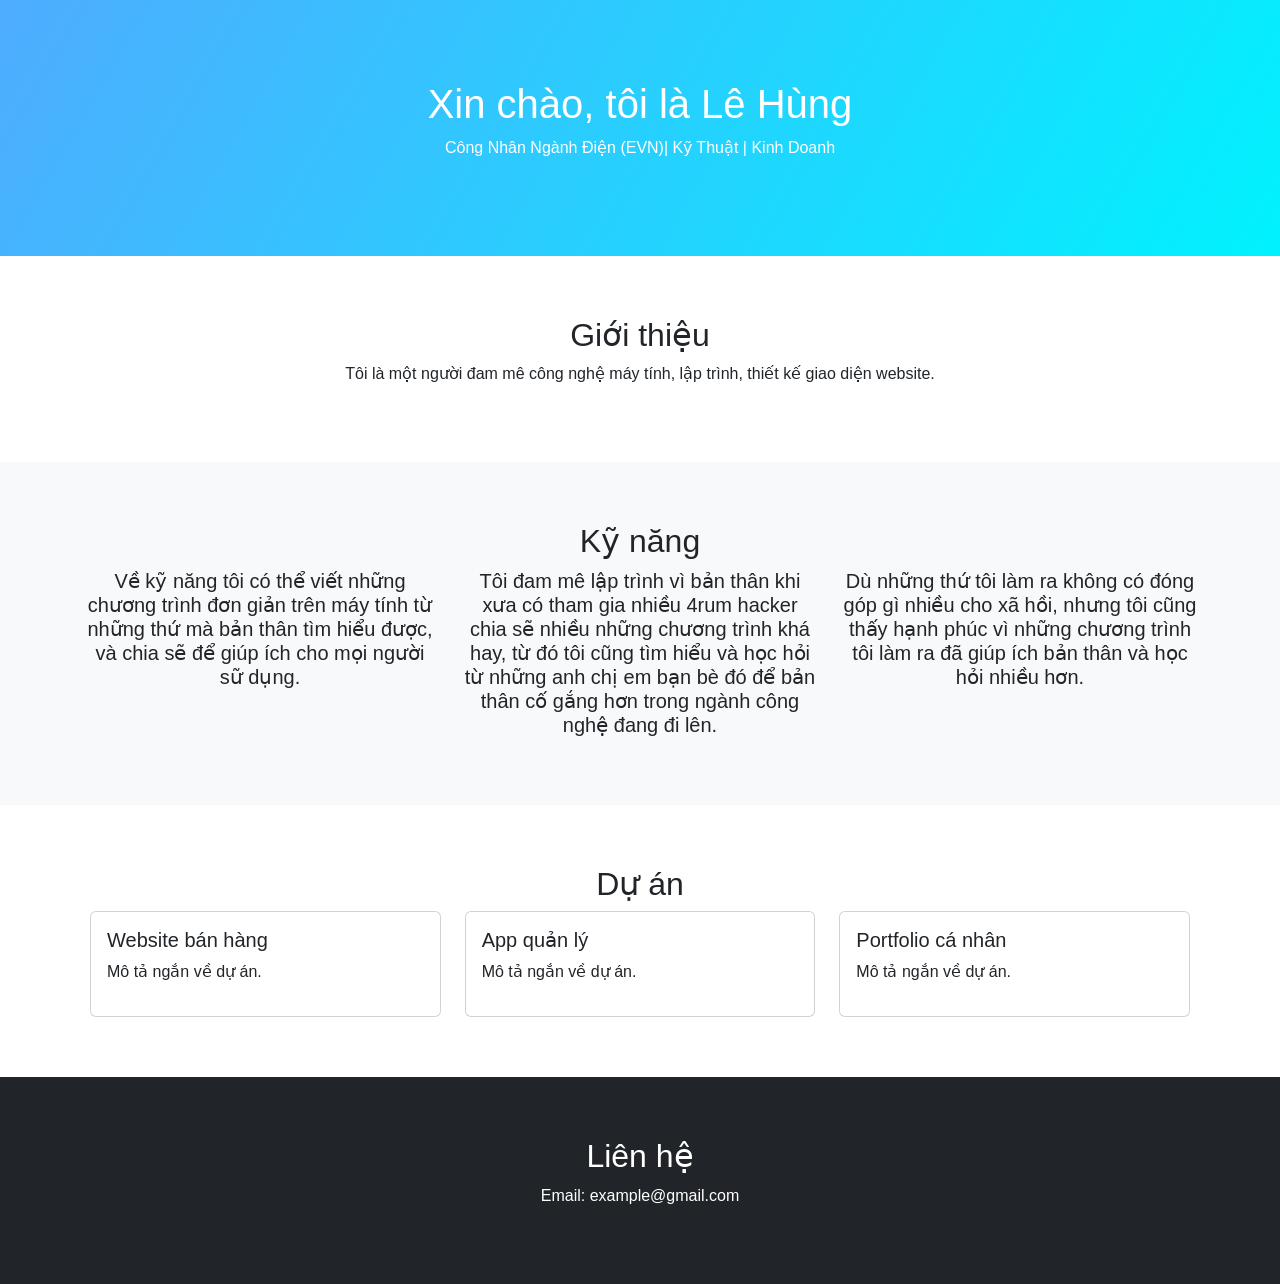
<file: blog/index.html>
<!DOCTYPE html>
<html lang="vi">
<head>
  <meta charset="UTF-8">
  <title>Blog Lê Hùng</title>
  <meta name="viewport" content="width=device-width, initial-scale=1">

  <!-- Bootstrap -->
  <link href="https://cdn.jsdelivr.net/npm/bootstrap@5.3.0/dist/css/bootstrap.min.css" rel="stylesheet">

  <style>
    body { font-family: Arial; }
    .hero {
      background: linear-gradient(120deg, #4facfe, #00f2fe);
      color: white;
      padding: 80px 20px;
      text-align: center;
    }
    .section { padding: 60px 20px; }
    .card:hover { transform: scale(1.05); transition: 0.3s; }
  </style>
</head>

<body>

<!-- HERO -->
<div class="hero">
  <h1>Xin chào, tôi là Lê Hùng</h1>
  <p>Công Nhân Ngành Điện (EVN)| Kỹ Thuật | Kinh Doanh</p>
</div>

<!-- GIỚI THIỆU -->
<div class="section container text-center">
  <h2>Giới thiệu</h2>
  <p>Tôi là một người đam mê công nghệ máy tính, lập trình, thiết kế giao diện website.</p>
</div>

<!-- KỸ NĂNG -->
<div class="section bg-light">
  <div class="container">
    <h2 class="text-center">Kỹ năng</h2>
    <div class="row text-center">
      <div class="col-md-4">
        <h5>Về kỹ năng tôi có thể viết những chương trình đơn giản trên máy tính từ những thứ mà bản thân tìm hiểu được, và chia sẽ để giúp ích cho mọi người sữ dụng.</h5>
      </div>
      <div class="col-md-4">
        <h5>Tôi đam mê lập trình vì bản thân khi xưa có tham gia nhiều 4rum hacker chia sẽ nhiều những chương trình khá hay, từ đó tôi cũng tìm hiểu và học hỏi từ những anh chị em bạn bè đó để bản thân cố gắng hơn trong ngành công nghệ đang đi lên.</h5>
      </div>
      <div class="col-md-4">
        <h5>Dù những thứ tôi làm ra không có đóng góp gì nhiều cho xã hồi, nhưng tôi cũng thấy hạnh phúc vì những chương trình tôi làm ra đã giúp ích bản thân và học hỏi nhiều hơn.</h5>
      </div>
    </div>
  </div>
</div>

<!-- DỰ ÁN -->
<div class="section container">
  <h2 class="text-center">Dự án</h2>
  <div class="row">
    <div class="col-md-4">
      <div class="card p-3">
        <h5>Website bán hàng</h5>
        <p>Mô tả ngắn về dự án.</p>
      </div>
    </div>
    <div class="col-md-4">
      <div class="card p-3">
        <h5>App quản lý</h5>
        <p>Mô tả ngắn về dự án.</p>
      </div>
    </div>
    <div class="col-md-4">
      <div class="card p-3">
        <h5>Portfolio cá nhân</h5>
        <p>Mô tả ngắn về dự án.</p>
      </div>
    </div>
  </div>
</div>

<!-- LIÊN HỆ -->
<div class="section bg-dark text-white text-center">
  <h2>Liên hệ</h2>
  <p>Email: example@gmail.com</p>
</div>

</body>
</html>
</file>
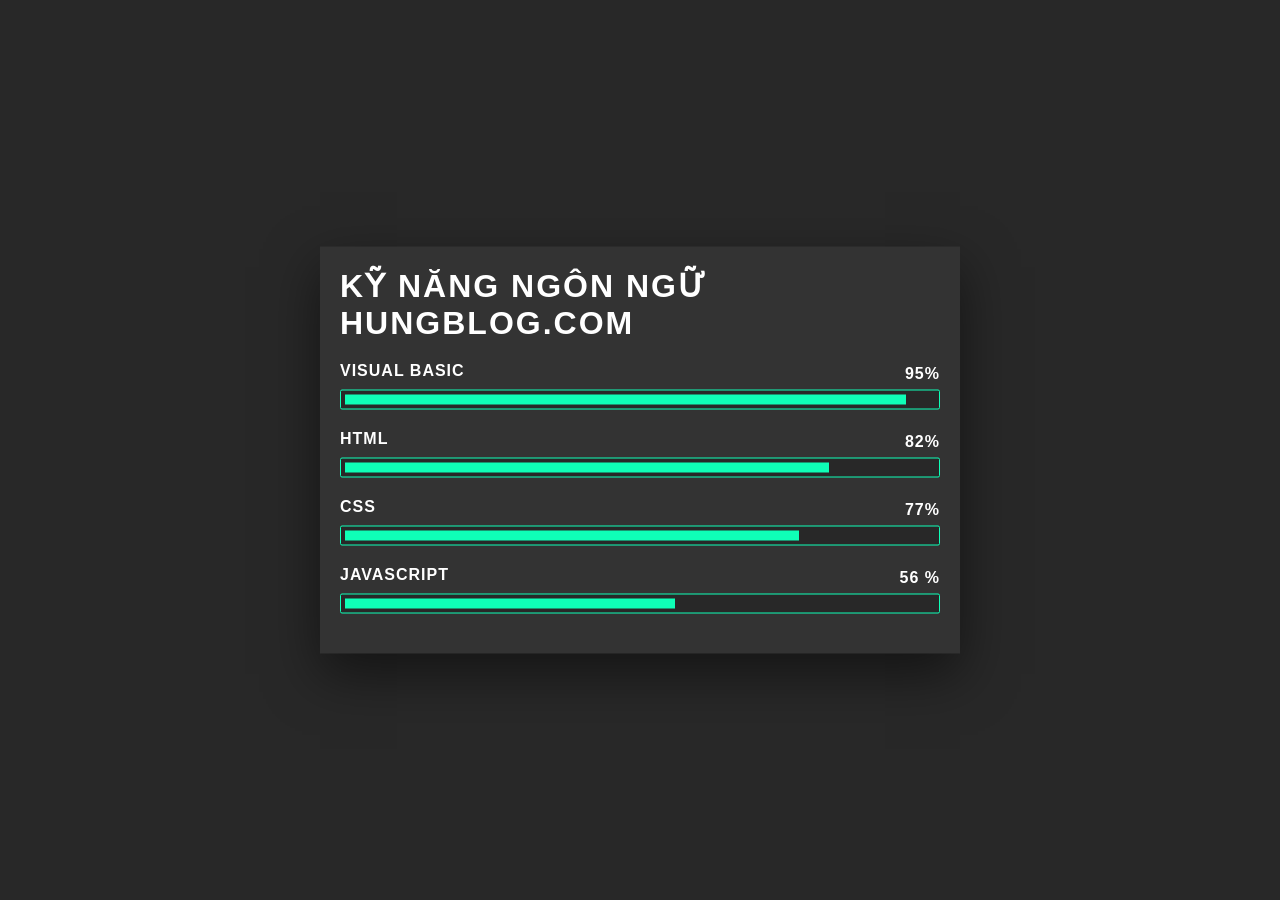
<file: blog/process.html>
<!DOCTYPE html> 
<html  lang= "vn" > 
<head> 
    <meta  charset= "UTF-8" > 
    <meta  name= "viewport"  content= "width=device-width, initial-scale=1.0" > 
    <meta  http-equiv= "X-UA-Compatible"  content= "ie=edge" > 
    <title> Thanh tiến độ kỹ năng </title> 
    <link  rel= "stylesheet"  href= "process.css" > 
</head> 
<body> 
    <div  class= "center" > 
       <h1> Kỹ năng ngôn ngữ HungBlog.Com </h1> 
       <div  class= "skillbox" > 
           <p> Visual Basic </p> 
           <p> 95% </p> 
           <div  class= "skill"" > 
               <div  class= "skill_level"  style= "width: 95%" ></div> 
           </div> 
       </div>

       <div  class= "skillbox" > 
           <p> HTML </p> 
           <p> 82% </p> 
           <div  class= "skill"" > 
               <div  class= "skill_level"  style= "width: 82%" ></div> 
           </div> 
       </div>

       <div  class= "skillbox" > 
           <p> CSS </p> 
           <p> 77% </p> 
           <div  class= "skill"" > 
               <div  class= "skill_level"  style= "width: 77%" ></div> 
           </div> 
       </div>

       <div  class= "skillbox" > <p> 
           JAVASCRIPT </p> <p> 
           56 % </p> 
           <div  class= "skill"" > 
               <div  class= "skill_level"  style= "width: 56%" ></div> 
           </div> 
       </div> 
    </body> 
</html>
</file>
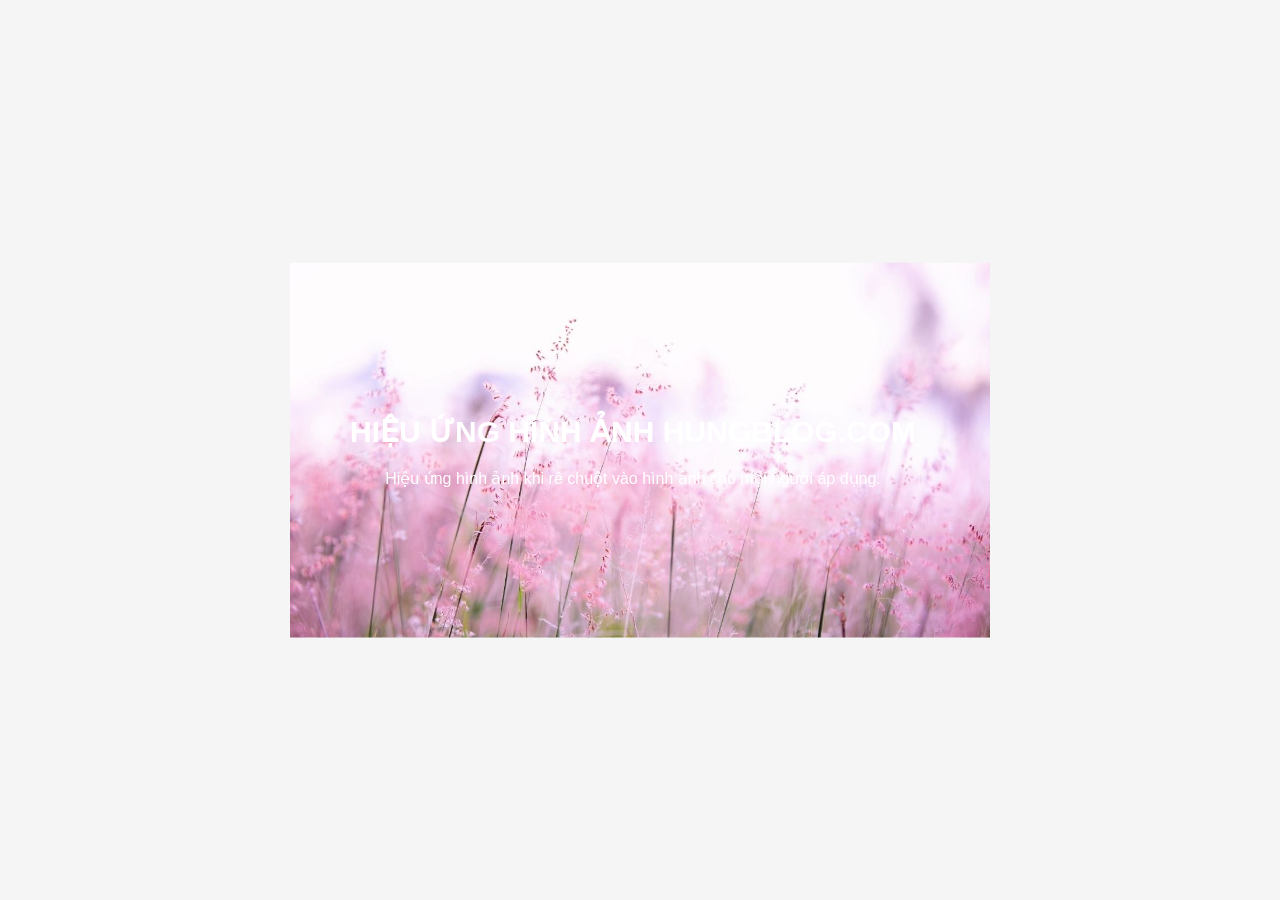
<file: demo/hieuung.html>
<!DOCTYPE html>
<html lang="en">
<head>
    <meta charset="UTF-8">
    <meta name="viewport" content="width=device-width, initial-scale=1.0">
    <meta http-equiv="X-UA-Compatible" content="ie=edge">
    <title>Menu Hover Effect</title>
    <link rel="stylesheet" href="hieuung.css">
</head>
<body>
    <div class="box">
        <div class="model">
            <img src="anh-dep.jpg">
            <div class="caption">
                <div class="about">
                    <h2>Hiệu Ứng Hình Ảnh HungBlog.Com</h2>
                    <p>Hiệu ứng hình ảnh khi rê chuột vào hình ảnh cho mọi người áp dụng.
                    </p>
                </div>
            </div>
        </div>
    </div>
</body>
</html>
</file>
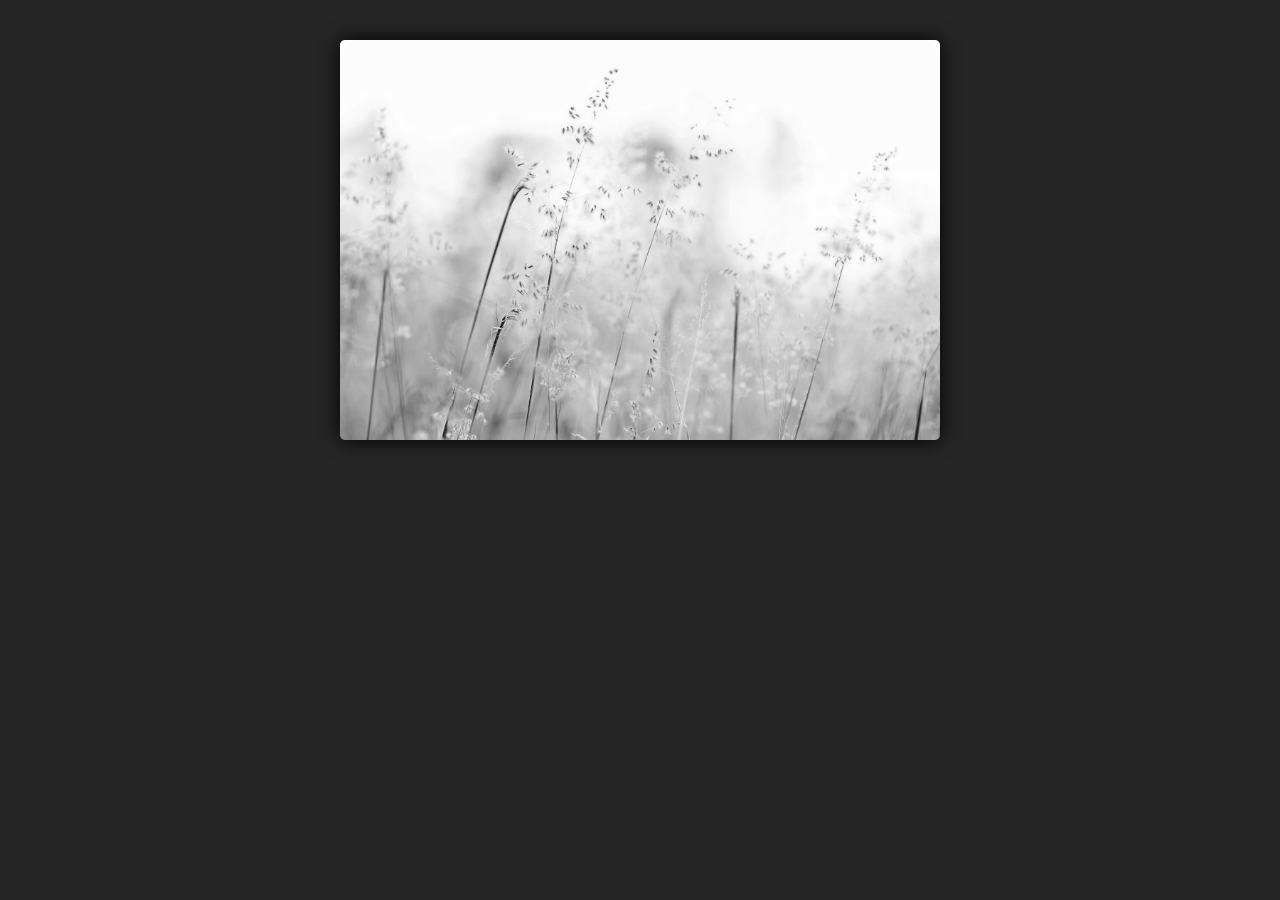
<file: demo/image-filter.html>
<html>

<head>
    <title>Hover Image Filter</title>
    <style>
        * {
            margin: 0;
            padding: 0;
            box-sizing: border-box;
        }
        
        body {
            background-color: #262626;
            font-family: arial;
            color: #666;
        }
        
        .container {
            width: 600px;
            height: 400px;
            overflow: hidden;
            margin: 40px auto;
            position: relative;
            border-radius: 5px;
            box-shadow: 0 0 20px #000;
        }
        
        .container img {
            height: 100%;
            transform: scale(1.2);
            filter: grayscale(100%);
            transition: .7s ease-in-out;
        }
        
        .container .text {
            width: 100%;
            padding: 10px;
            font-weight: bold;
            text-align: center;
            position: absolute;
            bottom: 0;
            transform: rotateX(90deg) perspective(100px);
            background-color: #fff;
            transform-origin: bottom;
            transition: .7s ease-in-out;
        }
        
        .container ul {
            list-style: none;
            text-align: center;
            position: absolute;
            top: 0;
        }
        
        .container ul li {
            background-color: #FFF;
            width: 30px;
            border-bottom: 1px solid #999;
            padding: 5px;
            transform: rotatey(-90deg) perspective(100px);
            transform-origin: left;
            cursor: pointer;
            transition: .5s ease-in-out;
        }
        
        .container ul li:first-of-type {
            transition-delay: .5s;
        }
        
        .container ul li:nth-of-type(2) {
            transition-delay: 1s;
        }
        
        .container ul li:last-of-type {
            transition-delay: 1.5s;
        }
        
        .skewd {
            background-color: rgb(255, 255, 255);
            opacity: .4;
            width: 100%;
            height: 100%;
            position: absolute;
            transform: skewX(45deg);
            top: 0;
            right: -170%;
            z-index: 1;
            transition: 1s ease-in-out;
        }
        
        .container:hover img {
            filter: grayscale(0);
            transform: scale(1);
        }
        
        .container:hover .text {
            transform: rotateX(0deg);
        }
        
        .container ul li:hover {
            color: #000;
        }
        
        .container:hover ul li {
            transform: rotatey(0deg);
        }
        
        .container:hover .skewd {
            right: 170%;
            transition-delay: 2s;
        }
        
        .white-mode {
            text-decoration: none;
            padding: 7px 10px;
            background-color: #122;
            border-radius: 3px;
            color: #FFF;
            transition: .35s ease-in-out;
            position: absolute;
            left: 15px;
            bottom: 15px;
        }
        
        .white-mode:hover {
            background-color: #FFF;
            color: #122;
        }
    </style>
</head>

<body>
    <div class="container"> <img src="anh-dep.jpg" />
        <div class="text">AWESOME SETUP FOR DEVELOPER HUNGBLOG.COM</div>
    </div>
</body>

</html>
</file>
<file: blog/process.css>
body
{
    font-family: sans-serif;
    margin: 0;
    padding: 0;
    background: #282828;
}

.center{
    position: absolute;
    width: 50%;
    top: 50%;
    left: 50%;
    transform: translate(-50%,-50%);
    padding: 20px;
    background: #333;
    box-sizing: border-box;
    box-shadow: 0 20px 50px rgba(0,0,0,.5);
}

h1{
    margin: 0;
    padding: 0;
    color: #fff;
    text-transform: uppercase;
    letter-spacing: 2px;
}

.skillbox{
    box-sizing: border-box;
    width: 100%;
    margin: 20px 0;
}

.skillbox p{
    color: #fff;
    text-transform: uppercase;
    margin: 0 0 10px;
    padding: 0;
    font-weight: bold;
    letter-spacing: 1px;
}

.skillbox p:nth-child(2){
    float: right;
    position: relative;
    top: -25px;
}

.skill{
    background: #282828;
    padding: 4px;
    box-sizing: border-box;
    border: 1px solid #0fffb7;
    border-radius: 2px;
}

.skill_level{
    background: #0fffb7;
    width: 100%;
    height: 10px;
}
</file>
<file: demo/hieuung.css>
body
{
    margin: 0;
    padding: 0;
    background: #f5f5f5;
    font-family: 'Roboto',sans-serif;
}
.box{
    position: absolute;
    top: 50%;
    left: 50%;
    transform: translate(-50%,-50%);
    width: 700px;
    height: 375px;
    background: #000;
    overflow: hidden;
}
.model{
    width: 100%;
    height: 100%;
}
.model img{
    width: 100%;
    transition: .5s;
}
.box:hover .model img{
    transform: rotate(-10deg) scale(1.3);
    opacity: .5;
}

.caption{
    position: absolute;
    top: 40px;
    left: 40px;
    bottom: 40px;
    right: 40px;
}
.caption:before{
    content: '';
    position: absolute;
    top: 0;
    left: 0;
    width: 100%;
    height: 100%;
    border-top: 1px solid #fff;
    border-bottom: 1px solid #fff;
    box-sizing: border-box;
    transition: .5s;
    transform: scale(0,1);
}
.box:hover .caption:before{
    transform: scale(1,1);
}

.caption:after{
    content: '';
    position: absolute;
    top: 0;
    left: 0;
    width: 100%;
    height: 100%;
    border-left: 1px solid #fff;
    border-right: 1px solid #fff;
    box-sizing: border-box;
    transition: .5s;
    transform: scale(1,0);
}
.box:hover .caption:after{
    transform: scale(1,1);
}

.about{
    text-align: center;
    transform: scale(0,1);
    position: absolute;
    top: 50%;
    transform: translateY(-50%);
    z-index: 1;
    padding: 20px;
    transition: .5s;
}
.about h2{
    color: #fff;
    margin: 0;
    padding: 0;
    font-size: 30px;
    text-transform: uppercase;
}
.about p{
    color: #fff;
    margin: 20px 0 0;
    padding: 0;
    font-size: 16px;
}
</file>
